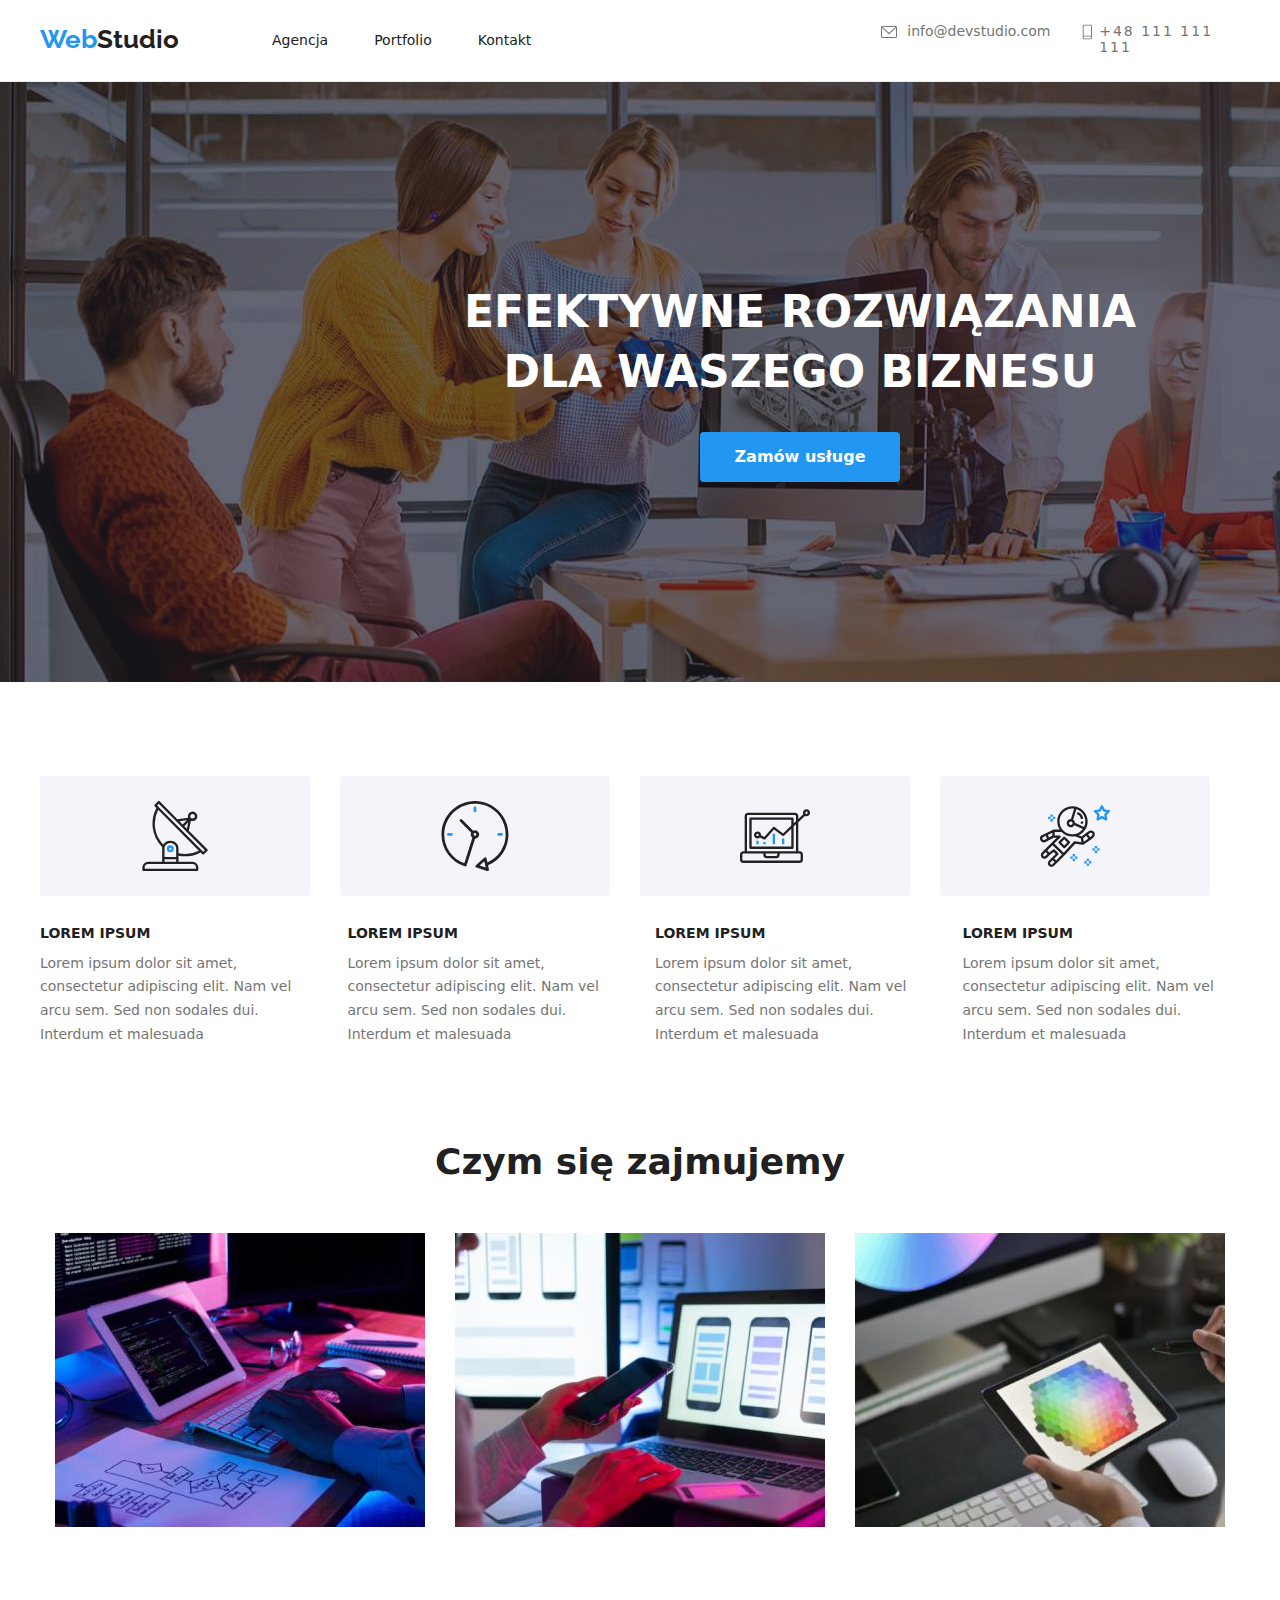
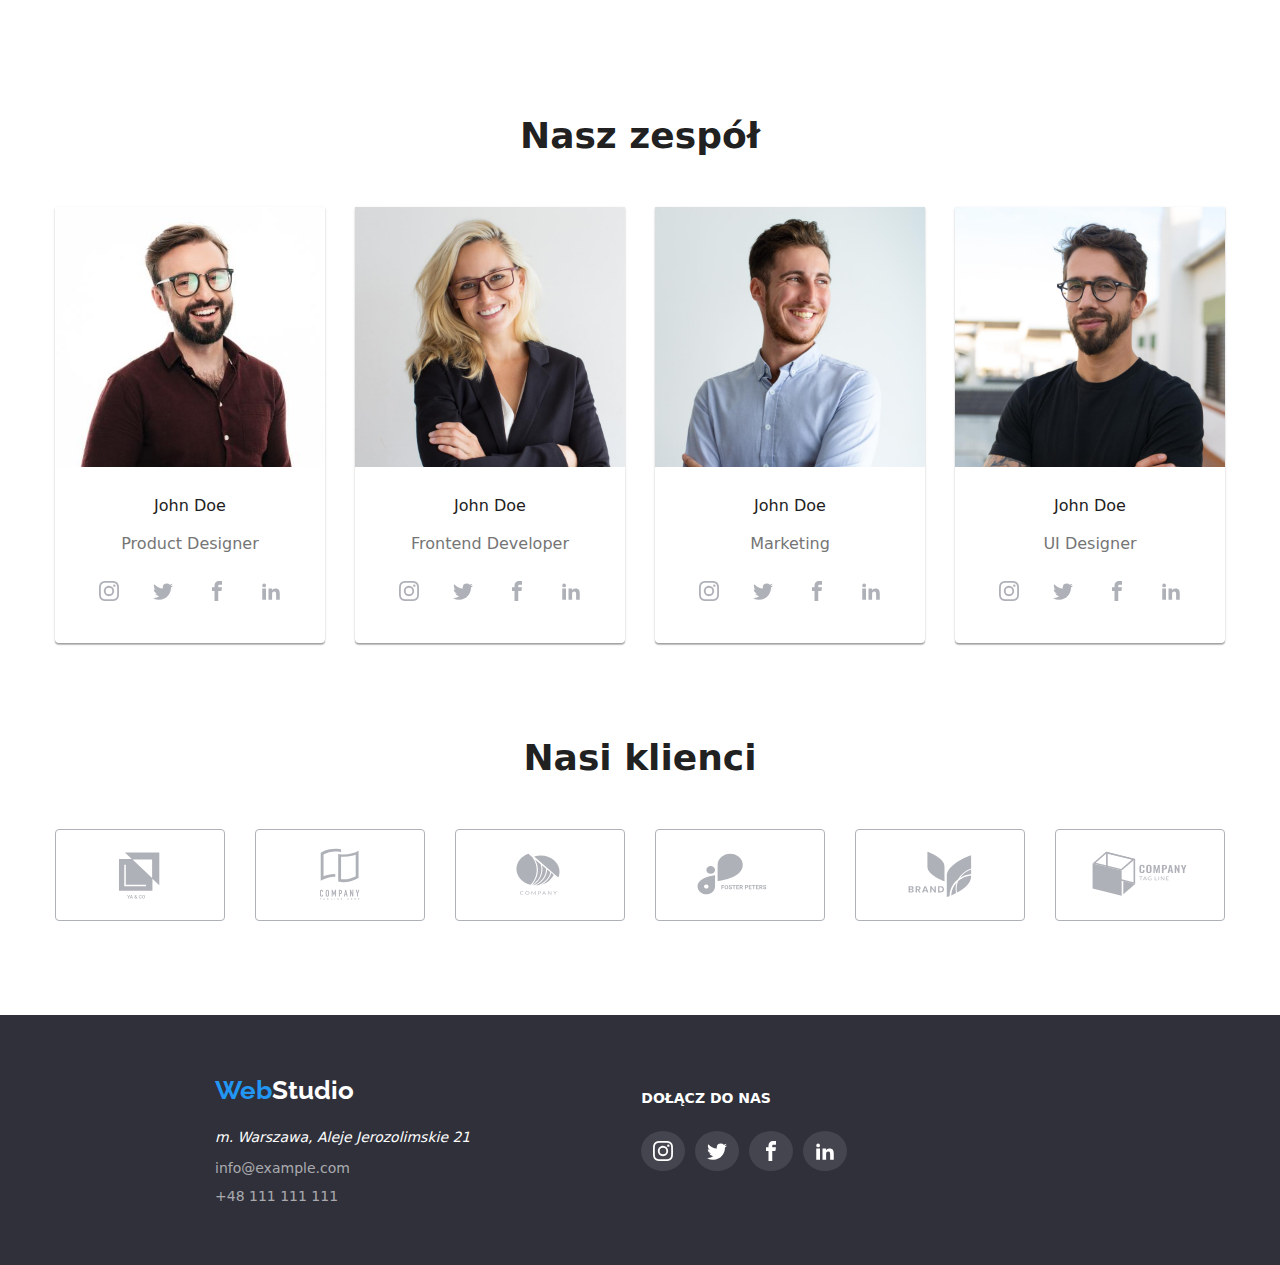
<file: index.html>
<!DOCTYPE html>
<html lang="en">
  <head>
    <meta charset="UTF-8" />
    <meta http-equiv="X-UA-Compatible" content="IE=edge" />
    <meta name="viewport" content="width=device-width, initial-scale=1.0" />
    <title>Studio</title>
    <link rel="stylesheet" href="css/styles.css" />
    <link rel="preconnect" href="https://fonts.googleapis.com" />
    <link rel="preconnect" href="https://fonts.gstatic.com" crossorigin />
    <link
      href="https://fonts.googleapis.com/css2?family=Raleway:wght@700&family=Roboto:wght@400;500;700;900&display=swap"
      rel="stylesheet"
    />
    <link
      rel="stylesheet"
      href="https://cdnjs.cloudflare.com/ajax/libs/modern-normalize/1.0.0/modern-normalize.min.css"
    />
  </head>
  <body>
    <header class="border-line">
      <div class="container header">
        <a class="logo link" href="index.html"
          >Web<span class="logo-span link">Studio</span></a
        >
        <nav>
          <ul class="list navigation">
            <li>
              <a href="/agencja" class="link nav"><span>Agencja</span></a>
            </li>
            <li>
              <a href="portfolio.html" class="link nav"
                ><span>Portfolio</span></a
              >
            </li>
            <li>
              <a href="/kontakt" class="link nav"><span>Kontakt</span></a>
            </li>
          </ul>
        </nav>
        <div class="contact-header">
          <a
            href="mailto:info@devstudio.com"
            class="link nav-contact header-mail"
            ><svg class="link icon-letter" width="16px" height="16px">
              <use href="icons.svg#icon-letter"></use>
            </svg>
            info@devstudio.com</a
          >

          <a href="tel:+48111111111" class="link nav-contact header-phone"
            ><svg class="link icon-phone" width="16px" height="16px">
              <use href="icons.svg#icon-phone"></use>
            </svg>
            +48 111 111 111</a
          >
        </div>
      </div>
    </header>
    <main>
      <section class="section" id="main-section">
        <div class="container main-section">
          <h1>
            EFEKTYWNE ROZWIĄZANIA <br />
            DLA WASZEGO BIZNESU
          </h1>
          <button class="main-button" type="button">Zamów usługe</button>
        </div>
      </section>
      <section class="section">
        <div class="container lorem-section">
          <ul class="list lorem-icons">
            <li class="icon-antenna1-box">
              <svg class="icon-antenna1" width="70px" height="70px">
                <use href="icons.svg#icon-antenna1"></use>
              </svg>
            </li>
            <li class="icon-clock1-box">
              <svg class="icon-clock1" width="70px" height="70px">
                <use href="icons.svg#icon-clock1"></use>
              </svg>
            </li>
            <li class="icon-diagram1-box">
              <svg class="icon-diagram1" width="70px" height="70px">
                <use href="icons.svg#icon-diagram1"></use>
              </svg>
            </li>
            <li class="icon-astronaut1-box">
              <svg class="icon-astronaut1" width="70px" height="70px">
                <use href="icons.svg#icon-astronaut1"></use>
              </svg>
            </li>
          </ul>
          <ul class="list lorem-list">
            <li>
              <h3>LOREM IPSUM</h3>
              <p>
                Lorem ipsum dolor sit amet, consectetur adipiscing elit. Nam vel
                arcu sem. Sed non sodales dui. Interdum et malesuada
              </p>
            </li>

            <li>
              <h3>LOREM IPSUM</h3>
              <p>
                Lorem ipsum dolor sit amet, consectetur adipiscing elit. Nam vel
                arcu sem. Sed non sodales dui. Interdum et malesuada
              </p>
            </li>

            <li>
              <h3>LOREM IPSUM</h3>
              <p>
                Lorem ipsum dolor sit amet, consectetur adipiscing elit. Nam vel
                arcu sem. Sed non sodales dui. Interdum et malesuada
              </p>
            </li>

            <li>
              <h3>LOREM IPSUM</h3>
              <p>
                Lorem ipsum dolor sit amet, consectetur adipiscing elit. Nam vel
                arcu sem. Sed non sodales dui. Interdum et malesuada
              </p>
            </li>
          </ul>
        </div>
      </section>
      <section class="section" id="second-section">
        <div class="container second-section">
          <h2>Czym się zajmujemy</h2>
          <ul class="list main-images">
            <li>
              <img
                src="images/img1.jpg"
                alt="Pisanie kodu"
                width="370"
                height="294"
              />
            </li>
            <li>
              <img
                src="images/img2.jpg"
                alt="Tworzenie aplikacji"
                width="370"
                height="294"
              />
            </li>
            <li>
              <img
                src="images/img3.jpg"
                alt="Paleta barw"
                width="370"
                height="294"
              />
            </li>
          </ul>
        </div>
      </section>
      <section class="section">
        <div class="container team">
          <h2>Nasz zespół</h2>
          <ul class="list team-cards">
            <li class="team-card">
              <figure>
                <img
                  src="images/img4.jpg"
                  alt="John Doe"
                  width="270"
                  height="260"
                />
                <figcaption class="card-title">
                  <b class="team-member">John Doe</b> <br />
                  Product Designer
                </figcaption>
              </figure>
              <ul class="list social-icons">
                <li class="card-instagram-box">
                  <svg class="icon-instagram" width="20px" height="20px">
                    <use href="icons.svg#icon-instagram"></use>
                  </svg>
                </li>
                <li class="card-twitter-box">
                  <svg class="icon-twitter" width="20px" height="20px">
                    <use href="icons.svg#icon-twitter"></use>
                  </svg>
                </li>
                <li class="card-facebook-box">
                  <svg class="icon-facebook" width="20px" height="20px">
                    <use href="icons.svg#icon-facebook"></use>
                  </svg>
                </li>
                <li class="card-linkedin-box">
                  <svg class="icon-linkedin" width="20px" height="20px">
                    <use href="icons.svg#icon-linkedin2"></use>
                  </svg>
                </li>
              </ul>
            </li>
            <li class="team-card">
              <figure>
                <img
                  src="images/img5.jpg"
                  alt="John Doe"
                  width="270"
                  height="260"
                />
                <figcaption class="card-title">
                  <b class="team-member">John Doe</b> <br />
                  Frontend Developer
                </figcaption>
              </figure>
              <ul class="list social-icons">
                <li class="card-instagram-box">
                  <svg class="icon-instagram" width="20px" height="20px">
                    <use href="icons.svg#icon-instagram"></use>
                  </svg>
                </li>
                <li class="card-twitter-box">
                  <svg class="icon-twitter" width="20px" height="20px">
                    <use href="icons.svg#icon-twitter"></use>
                  </svg>
                </li>
                <li class="card-facebook-box">
                  <svg class="icon-facebook" width="20px" height="20px">
                    <use href="icons.svg#icon-facebook"></use>
                  </svg>
                </li>
                <li class="card-linkedin-box">
                  <svg class="icon-linkedin" width="20px" height="20px">
                    <use href="icons.svg#icon-linkedin2"></use>
                  </svg>
                </li>
              </ul>
            </li>
            <li class="team-card">
              <figure>
                <img
                  src="images/img6.jpg"
                  alt="John Doe"
                  width="270"
                  height="260"
                />
                <figcaption class="card-title">
                  <b class="team-member">John Doe</b> <br />
                  Marketing
                </figcaption>
              </figure>
              <ul class="list social-icons">
                <li class="card-instagram-box">
                  <svg class="icon-instagram" width="20px" height="20px">
                    <use href="icons.svg#icon-instagram"></use>
                  </svg>
                </li>
                <li class="card-twitter-box">
                  <svg class="icon-twitter" width="20px" height="20px">
                    <use href="icons.svg#icon-twitter"></use>
                  </svg>
                </li>
                <li class="card-facebook-box">
                  <svg class="icon-facebook" width="20px" height="20px">
                    <use href="icons.svg#icon-facebook"></use>
                  </svg>
                </li>
                <li class="card-linkedin-box">
                  <svg class="icon-linkedin" width="20px" height="20px">
                    <use href="icons.svg#icon-linkedin2"></use>
                  </svg>
                </li>
              </ul>
            </li>
            <li class="team-card">
              <figure>
                <img
                  src="images/img7.jpg"
                  alt="John Doe"
                  width="270"
                  height="260"
                />
                <figcaption class="card-title">
                  <b class="team-member">John Doe</b> <br />
                  UI Designer
                </figcaption>
              </figure>
              <ul class="list social-icons">
                <li class="card-instagram-box">
                  <svg class="icon-instagram" width="20px" height="20px">
                    <use href="icons.svg#icon-instagram"></use>
                  </svg>
                </li>
                <li class="card-twitter-box">
                  <svg class="icon-twitter" width="20px" height="20px">
                    <use href="icons.svg#icon-twitter"></use>
                  </svg>
                </li>
                <li class="card-facebook-box">
                  <svg class="icon-facebook" width="20px" height="20px">
                    <use href="icons.svg#icon-facebook"></use>
                  </svg>
                </li>
                <li class="card-linkedin-box">
                  <svg class="icon-linkedin" width="20px" height="20px">
                    <use href="icons.svg#icon-linkedin2"></use>
                  </svg>
                </li>
              </ul>
            </li>
          </ul>
        </div>
      </section>
      <section class="section" id="customers">
        <div class="container customers">
          <h2>Nasi klienci</h2>
          <ul class="list icons-company">
            <li class="icon-company1-box">
              <svg class="icon-company1" width="106px" height="60px">
                <use href="icons.svg#icon-company1"></use>
              </svg>
            </li>
            <li class="icon-company2-box">
              <svg class="icon-company2" width="106px" height="60px">
                <use href="icons.svg#icon-company2"></use>
              </svg>
            </li>
            <li class="icon-company3-box">
              <svg class="icon-company3" width="106px" height="60px">
                <use href="icons.svg#icon-company3"></use>
              </svg>
            </li>
            <li class="icon-company4-box">
              <svg class="icon-company4" width="160px" height="60px">
                <use href="icons.svg#icon-company4"></use>
              </svg>
            </li>
            <li class="icon-company5-box">
              <svg class="icon-company5" width="160px" height="60px">
                <use href="icons.svg#icon-company5"></use>
              </svg>
            </li>
            <li class="icon-company6-box">
              <svg class="icon icon-company6" width="160px" height="60px">
                <use href="icons.svg#icon-company6"></use>
              </svg>
            </li>
          </ul>
        </div>
      </section>
    </main>
    <footer>
      <div class="container footer">
        <div class="main-footer">
          <a class="logo-footer link" href="index.html"
            >Web<span class="logo-span-footer link">Studio</span></a
          >
          <address class="address-footer">
            m. Warszawa, Aleje Jerozolimskie 21
          </address>
          <ul class="list footer-contact">
            <li>
              <a href="mailto:info@example.com" class="link nav-footer"
                >info@example.com</a
              >
            </li>
            <li>
              <a href="tel:+48111111111" class="link nav-footer"
                >+48 111 111 111</a
              >
            </li>
          </ul>
        </div>
        <div class="join-us">
          <p class="join-us-title">DOŁĄCZ DO NAS</p>
          <ul class="list footer-social-icons">
            <li class="footer-instagram-box">
              <svg class="icon-instagram" width="20px" height="20px">
                <use href="icons.svg#icon-instagram"></use>
              </svg>
            </li>
            <li class="footer-twitter-box">
              <svg class="icon-twitter" width="20px" height="20px">
                <use href="icons.svg#icon-twitter"></use>
              </svg>
            </li>
            <li class="footer-facebook-box">
              <svg class="icon-facebook" width="20px" height="20px">
                <use href="icons.svg#icon-facebook"></use>
              </svg>
            </li>
            <li class="footer-linkedin-box">
              <svg class="icon-linkedin" width="20px" height="20px">
                <use href="icons.svg#icon-linkedin2"></use>
              </svg>
            </li>
          </ul>
        </div>
      </div>
    </footer>
  </body>
</html>
</file>
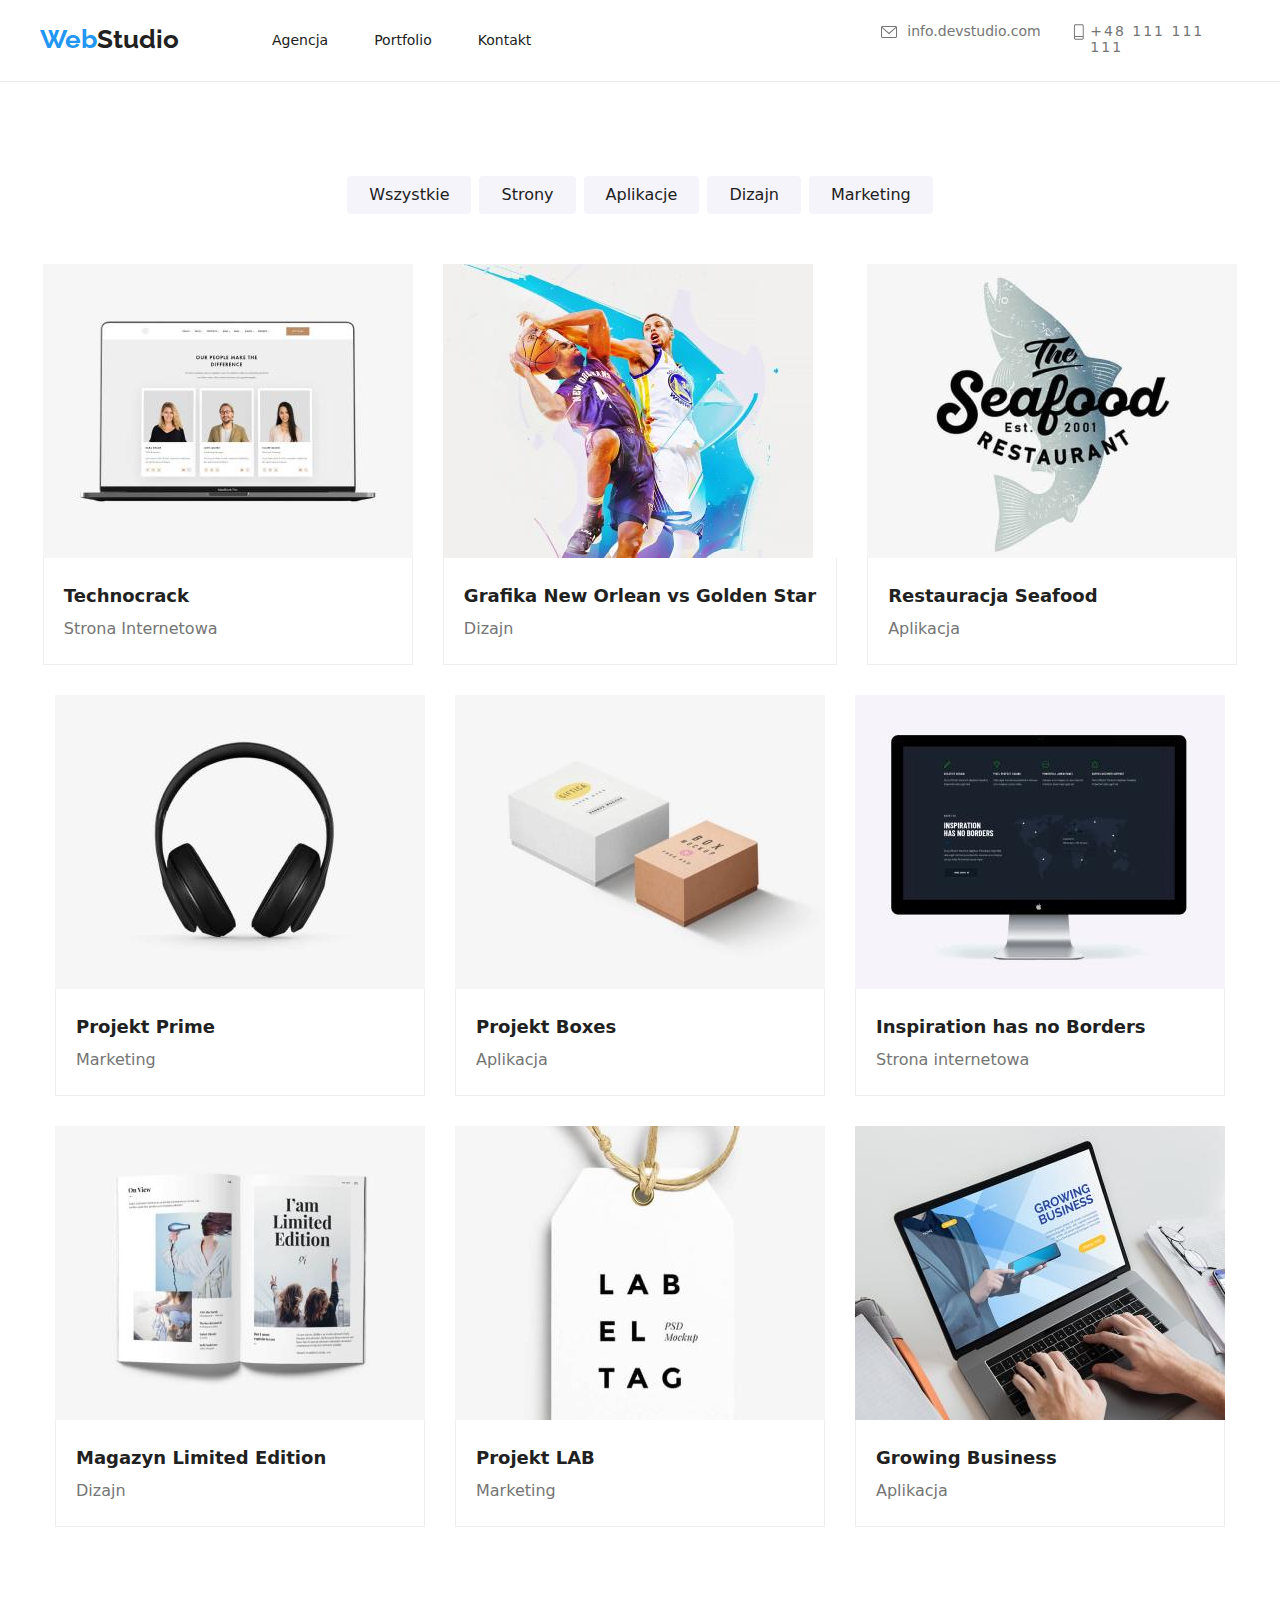
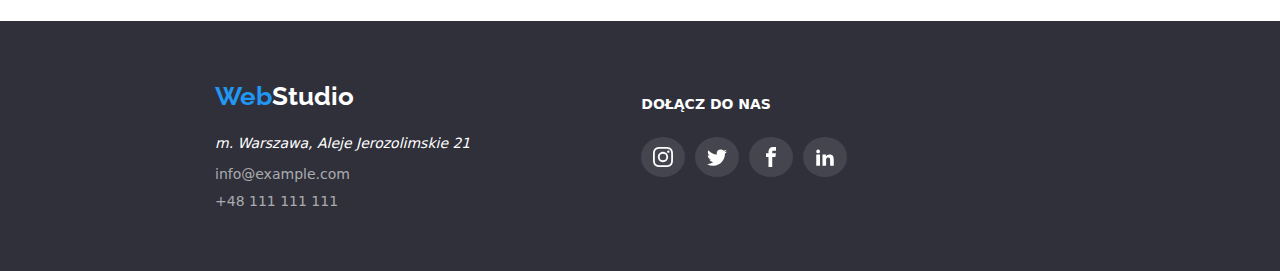
<file: portfolio.html>
<!DOCTYPE html>
<html lang="en">
  <head>
    <meta charset="UTF-8" />
    <meta http-equiv="X-UA-Compatible" content="IE=edge" />
    <meta name="viewport" content="width=device-width, initial-scale=1.0" />
    <title>Portfolio</title>
    <link rel="stylesheet" href="css/styles.css" />
    <link rel="preconnect" href="https://fonts.googleapis.com" />
    <link rel="preconnect" href="https://fonts.gstatic.com" crossorigin />
    <link
      href="https://fonts.googleapis.com/css2?family=Raleway:wght@700&family=Roboto:wght@400;500;700;900&display=swap"
      rel="stylesheet"
    />
    <link
      rel="stylesheet"
      href="https://cdnjs.cloudflare.com/ajax/libs/modern-normalize/1.0.0/modern-normalize.min.css"
    />
  </head>
  <body>
    <header class="border-line">
      <div class="container header">
        <a class="logo link" href="index.html"
          >Web<span class="logo-span link">Studio</span></a
        >
        <nav>
          <ul class="list navigation">
            <li>
              <a href="/agencja" class="link nav"><span>Agencja</span></a>
            </li>
            <li>
              <a href="portfolio.html" class="link nav"
                ><span>Portfolio</span></a
              >
            </li>
            <li>
              <a href="/kontakt" class="link nav"><span>Kontakt</span></a>
            </li>
          </ul>
        </nav>
        <div class="contact-header">
          <a
            href="mailto:info.devstudio.com"
            class="link nav-contact header-mail"
            ><svg class="link icon-letter" width="16px" height="16px">
              <use href="icons.svg#icon-letter"></use>
            </svg>
            info.devstudio.com</a
          >

          <a href="tel:+48111111111" class="link nav-contact header-phone"
            ><svg class="link icon-phone" width="16px" height="16px">
              <use href="icons.svg#icon-phone"></use>
            </svg>
            +48 111 111 111</a
          >
        </div>
      </div>
    </header>
    <main>
      <section class="section" id="filter-buttons-section">
        <div class="container filter-buttons-section">
          <ul class="list filter-buttons">
            <li>
              <button class="filter-button" type="button">Wszystkie</button>
            </li>
            <li><button class="filter-button" type="button">Strony</button></li>
            <li>
              <button class="filter-button" type="button">Aplikacje</button>
            </li>
            <li><button class="filter-button" type="button">Dizajn</button></li>
            <li>
              <button class="filter-button" type="button">Marketing</button>
            </li>
          </ul>
        </div>
      </section>
      <section class="section" id="images-portfolio-section">
        <div class="container images-portfolio-section">
          <ul class="list images-portfolio">
            <li class="image-portfolio-main">
              <figure>
                <img
                  class="image-portfolio"
                  src="images/img8.jpg"
                  alt="wyglad strony internetowej na laptopie"
                />
                <figcaption class="image-description">
                  <b class="title">Technocrack</b><br />Strona Internetowa
                </figcaption>
              </figure>
            </li>
            <li class="image-portfolio-main">
              <figure>
                <img
                  class="image-portfolio"
                  src="images/img9.jpg"
                  alt="koszykarze walczacy o pilke"
                />
                <figcaption class="image-description">
                  <b class="title">Grafika New Orlean vs Golden Star</b
                  ><br />Dizajn
                </figcaption>
              </figure>
            </li>
            <li class="image-portfolio-main">
              <figure>
                <img
                  class="image-portfolio"
                  src="images/img10.jpg"
                  alt="logo firmy seafood"
                />
                <figcaption class="image-description">
                  <b class="title">Restauracja Seafood</b><br />Aplikacja
                </figcaption>
              </figure>
            </li>
            <li class="image-portfolio-main">
              <figure>
                <img
                  class="image-portfolio"
                  src="images/img11.jpg"
                  alt="sluchawki z projektu prime"
                />
                <figcaption class="image-description">
                  <b class="title">Projekt Prime</b><br />Marketing
                </figcaption>
              </figure>
            </li>
            <li class="image-portfolio-main">
              <figure>
                <img
                  class="image-portfolio"
                  src="images/img12.jpg"
                  alt="2 pudelka projektu boxes"
                />
                <figcaption class="image-description">
                  <b class="title">Projekt Boxes</b><br />Aplikacja
                </figcaption>
              </figure>
            </li>
            <li class="image-portfolio-main">
              <figure>
                <img
                  class="image-portfolio"
                  src="images/img13.jpg"
                  alt="monitor firmy mac "
                />
                <figcaption class="image-description">
                  <b class="title">Inspiration has no Borders</b><br />Strona
                  internetowa
                </figcaption>
              </figure>
            </li>
            <li class="image-portfolio-main">
              <figure>
                <img
                  class="image-portfolio"
                  src="images/img14.jpg"
                  alt="magazyn limited edition"
                />
                <figcaption class="image-description">
                  <b class="title">Magazyn Limited Edition</b><br />Dizajn
                </figcaption>
              </figure>
            </li>
            <li class="image-portfolio-main">
              <figure>
                <img
                  class="image-portfolio"
                  src="images/img15.jpg"
                  alt="zawieszka z napisem projekt lab"
                />
                <figcaption class="image-description">
                  <b class="title">Projekt LAB</b><br />Marketing
                </figcaption>
              </figure>
            </li>
            <li class="image-portfolio-main">
              <figure>
                <img
                  class="image-portfolio"
                  src="images/img16.jpg"
                  alt="strona o nazwie growing bussiness"
                />
                <figcaption class="image-description">
                  <b class="title">Growing Business</b><br />Aplikacja
                </figcaption>
              </figure>
            </li>
          </ul>
        </div>
      </section>
    </main>
    <footer>
      <div class="container footer">
        <div class="main-footer">
          <a class="logo-footer link" href="index.html"
            >Web<span class="logo-span-footer link">Studio</span></a
          >
          <address class="address-footer">
            m. Warszawa, Aleje Jerozolimskie 21
          </address>
          <ul class="list footer-contact">
            <li>
              <a href="mailto:info@example.com" class="link nav-footer"
                >info@example.com</a
              >
            </li>
            <li>
              <a href="tel:+48111111111" class="link nav-footer"
                >+48 111 111 111</a
              >
            </li>
          </ul>
        </div>
        <div class="join-us">
          <p class="join-us-title">DOŁĄCZ DO NAS</p>
          <ul class="list footer-social-icons">
            <li class="footer-instagram-box">
              <svg class="icon-instagram" width="20px" height="20px">
                <use href="icons.svg#icon-instagram"></use>
              </svg>
            </li>
            <li class="footer-twitter-box">
              <svg class="icon-twitter" width="20px" height="20px">
                <use href="icons.svg#icon-twitter"></use>
              </svg>
            </li>
            <li class="footer-facebook-box">
              <svg class="icon-facebook" width="20px" height="20px">
                <use href="icons.svg#icon-facebook"></use>
              </svg>
            </li>
            <li class="footer-linkedin-box">
              <svg class="icon-linkedin" width="20px" height="20px">
                <use href="icons.svg#icon-linkedin2"></use>
              </svg>
            </li>
          </ul>
        </div>
      </div>
    </footer>
  </body>
</html>
</file>
<file: css/styles.css>
*,
*::after,
*::before {
    box-sizing: border-box;
    margin: 0;
    padding: 0;
}
:root {
    --brand-color: #2196F3;
    --white-color: #ffffff;
    --black-color: #212121;
    --grey-color: #757575;
    --grey-footer-color: rgba(255, 255, 255, 0.6);
    --background-black: #2F303A;
}
h1,
h2,
h3 {
    margin: 0;
}

p {
    padding: 0;
}

ul {
    margin: 0;
    padding: 0;
}
img {
    display: block;
}

body {
    font-family: 'Roboto', sans-serif;
    color: var(--black-color);
    margin: 0;
    padding: 0;
}

.link:hover {
    color: var(--brand-color);
    fill: var(--brand-color);
}

.link:focus {
    color: var(--brand-color);
    fill: var(--brand-color);
}

a[href*="tel"]:focus,
a[href*="mailto"]:focus {
    color: var(--brand-color);
}

a[href*="tel"]:hover,
a[href*="mailto"]:hover {
    color: var(--brand-color);
    fill: var(--brand-color);
}

button {
    cursor: pointer;
}

.link {
    text-decoration: none;
}

.image-portfolio {
    width: 370px;
    height: 294px;
}

.logo {
    font-size: 26px;
    line-height: 1.2;
    color: var(--brand-color);
    font-family: "Raleway", sans-serif;
    font-weight: 700;
}

.logo-span {
    font-size: 26px;
    line-height: 1.2;
    color: var(--black-color);
    font-family: "Raleway", sans-serif;
    font-weight: 700;
}

.logo-footer {
    font-size: 26px;
    line-height: 1.2;
    color: var(--brand-color);
    font-family: "Raleway", sans-serif;
    font-weight: 700;
}

.logo-span-footer {
    font-size: 26px;
    line-height: 1.2;
    color: var(--white-color);
    font-family: "Raleway", sans-serif;
    font-weight: 700;
}

.nav {
    font-size: 14px;
    line-height: 1.14;
    font-weight: 500;
    color: var(--black-color);
}

.nav-contact {
    font-size: 14px;
    line-height: 1.14;
    font-weight: 500;
    color: var(--grey-color);
    fill: #757575;
    display: flex;
    
}
.header-phone{
    letter-spacing: 2px;
}

.nav-footer {
    font-size: 14px;
    line-height: 1.14;
    font-weight: 400;
    color: var(--grey-footer-color);
}

h1 {
    font-size: 44px;
    line-height: 1.36;
    font-weight: 900;
    color: var(--white-color);
    text-align: center;
    padding-bottom: 30px;
}

.list{
    list-style: none;
}

.main-button {
    font-size: 16px;
    line-height: 1.87;
    font-weight: 700;
    width: 200px;
    height: 50px;
    border: none;
    border-radius: 4px;
    box-shadow: 0px 4px 4px rgba(0, 0, 0, 0.15);
    background-color: var(--brand-color);
    color: var(--white-color);
}

.filter-button {
    font-size: 16px;
    font-weight: 500;
    line-height: 1.62;
    border: none;
    border-radius: 4px;
    height: 38px;
    background: #F5F4FA;
    color: var(--black-color);
    padding: 6px 22px;
    
}

.filter-button:hover{
    background-color: var(--brand-color);
    border-radius: 4px;
     box-shadow: 0px 3px 1px rgba(0, 0, 0, 0.1), 0px 1px 2px rgba(0, 0, 0, 0.08), 0px 2px 2px rgba(0, 0, 0, 0.12);
    color: var(--white-color);
}

.filter-button:focus{
    background-color: var(--brand-color);
    border-radius: 4px;
    box-shadow: 0px 3px 1px rgba(0, 0, 0, 0.1), 0px 1px 2px rgba(0, 0, 0, 0.08), 0px 2px 2px rgba(0, 0, 0, 0.12);
    color: var(--white-color);
}

h3 {
    font-size: 14px;
    line-height: 1.14;
    font-weight: 700;
    color: var(--black-color);
    padding-bottom: 10px;
}

p {
    font-size: 14px;
    line-height: 1.71;
    font-weight: 400;
    color: var(--grey-color);
}

h2 {
    font-size: 36px;
    line-height: 1.16;
    font-weight: 700;
    color: var(--black-color);
    padding-bottom: 50px;
}

.team-member {
    font-size: 16px;
    line-height: 1.18;
    font-weight: 500;
    color: var(--black-color);
}

.card-title {
    font-size: 16px;
    line-height: 1.18;
    font-weight: 400;
    color: var(--grey-color);
}

.address-footer {
    font-size: 14px;
    line-height: 1.71;
    font-weight: 400;
    color: var(--white-color);
}

figure>figcaption>.title {
    font-size: 18px;
    line-height: 2;
    font-weight: 700;
    color: var(--black-color);
}

.image-description {
    font-size: 16px;
    line-height: 1.87;
    font-weight: 400;
    color: var(--grey-color);
}
.container{
    width: 1200px;
    margin: auto;
}
.border-line{
    border-bottom: 1px solid #ECECEC;
}
.header{
    display: flex;
    justify-content: flex-start;
    align-items: center;
    padding-top: 24px;
    padding-bottom: 25px;
}
.navigation{
    display: flex;
    gap: 46px;
    padding-left: 93px;
    flex-direction: row;
}
.contact-header{
    padding-left: 350px;
    display: flex;
}
.header-mail{
    padding-right: 30px;
}
#main-section{
    padding: 0;
}
.main-section{
    display: flex;
    flex-direction: column;
    align-items: center;
    padding-top: 200px;
    padding-bottom: 200px;
    width: 1600px;
    background-image: linear-gradient(rgba(47, 48, 58, 0.4),
            rgba(47, 48, 58, 0.4)), url(../images/background1.jpg);
}
.section{
    padding-top: 94px;
    padding-bottom: 94px;
}
.lorem-list{
    display: flex;
    justify-content: center;
    align-items: center;
    gap: 30px;
}
#second-section{
    padding: 0;
    padding-bottom: 94px;
}
.second-section{
    display: flex;
    flex-direction: column;
    align-items: center;
}
.main-images{
    display: flex;
    gap: 30px;
}
.team{
    display: flex;
    flex-direction: column;
    align-items: center;
}
.team-cards{
    display: flex;
    gap: 30px;
}
.team-card{
    display: flex;
    flex-direction: column;
    box-shadow: 0px 1px 3px rgba(0, 0, 0, 0.12), 0px 1px 1px rgba(0, 0, 0, 0.14), 0px 2px 1px rgba(0, 0, 0, 0.2);
    border-radius: 0px 0px 4px 4px;
}
.card-title{
    /* text-align: center;
    padding: 30px; */
    display: flex;
    align-items: center;
    justify-content: center;
    flex-direction: column;
    padding: 30px 30px 16px 30px;
}
.footer{
    width: 1600px;
    background-color: var(--background-black);
    padding-left: 215px;
    padding-bottom: 60px;
    display: flex;
}
.footer-contact{
    display: flex;
    flex-direction: column;
    gap: 9px;
}
.address-footer{
    padding-top: 20px;
    padding-bottom: 9px;
}
.filter-buttons{
    display: flex;
    justify-content: center;
    gap: 8px;
    
}
.images-portfolio{
    display: flex;
    justify-content: center;
    flex-wrap: wrap;
    gap: 30px;
    flex-basis: calc((100% - 60px) / 3);
}
#filter-buttons-section{
    padding:0;
    padding-top: 94px;
    padding-bottom: 50px;
}
#images-portfolio-section{
    padding: 0;
    padding-bottom: 94px;
}
.image-description{
    border: 1px solid #EEEEEE;
    border-top: 0;
    padding: 20px;   
}
.icon-letter{
    margin-right: 10px;
    
}
.icon-phone{
    margin-right: 4px;
}
.lorem-icons{
    display: flex;
    gap: 30px;
    padding-bottom: 30px;
}
.icon-antenna1-box,
.icon-clock1-box,
.icon-diagram1-box,
.icon-astronaut1-box{
    width: 270px;
    height: 120px;
    display: flex;
    align-items: center;
    justify-content: center;
    background-color: #F5F4FA;
    border-radius: 4px;
}
.social-icons{
    display: flex;
    justify-content: center;
    gap: 10px;
    padding-bottom: 30px;
    fill: #AFB1B8;
}
.card-instagram-box,
.card-twitter-box,
.card-facebook-box,
.card-linkedin-box{
    width: 44px;
    height: 44px;
    display: flex;
    align-items: center;
    justify-content: center;
}
.card-instagram-box:hover,
.card-twitter-box:hover,
.card-facebook-box:hover,
.card-linkedin-box:hover{
    fill: var(--white-color);
    background-color: var(--brand-color);
    border-radius: 50%;
    cursor: pointer;
}
/* Our customers section*/
#customers{
    padding: 0;
    padding-bottom: 94px;
}
.customers{
    display: flex;
    justify-content: center;
    align-items: center;
    flex-direction: column;
}
.icon-company1-box,
.icon-company2-box,
.icon-company3-box,
.icon-company4-box,
.icon-company5-box,
.icon-company6-box{
    fill: #AFB1B8;
    border: 1px solid #AFB1B8;
    border-radius: 4px;
    width: 170px;
    height: 92px;
    gap: 30px;
    display: flex;
    justify-content: center;
    align-items: center;
}
.icons-company{
    display: flex;
    gap: 30px;
}
.icon-company1-box:hover,
.icon-company2-box:hover,
.icon-company3-box:hover,
.icon-company4-box:hover,
.icon-company5-box:hover,
.icon-company6-box:hover{
    fill: var(--brand-color);
    border: 1px solid var(--brand-color);
    cursor: pointer;
}
/* End*/
.main-footer{
    display: flex;
    flex-direction: column;
    padding-top: 60px;
    
}
.join-us{
    display: flex;
    flex-direction: column;
    padding-left: 171px;
    padding-top: 72px;
}
.join-us-title{
    color: var(--white-color);
    font-size: 14px;
    font-weight: 700;
    line-height: 1,14;
    padding-bottom: 20px;
}
.footer-social-icons{
    display: flex;
    gap: 10px;
}
.footer-instagram-box,
.footer-twitter-box,
.footer-facebook-box,
.footer-linkedin-box{
    width: 44px;
    height: 40px;
    fill: var(--white-color);
    background-color: rgba(255, 255, 255, 0.1);
    border-radius: 50%;
    display: flex;
    justify-content: center;
    align-items: center;
}
.footer-instagram-box:hover,
.footer-twitter-box:hover,
.footer-facebook-box:hover,
.footer-linkedin-box:hover{
    background-color: var(--brand-color);
    cursor: pointer;
}
.image-portfolio-main:hover{
    border: 1px solid #EEEEEE;
    box-shadow: 0px 1px 1px rgba(0, 0, 0, 0.12), 0px 4px 4px rgba(0, 0, 0, 0.06), 1px 4px 6px rgba(0, 0, 0, 0.16)
}
</file>
